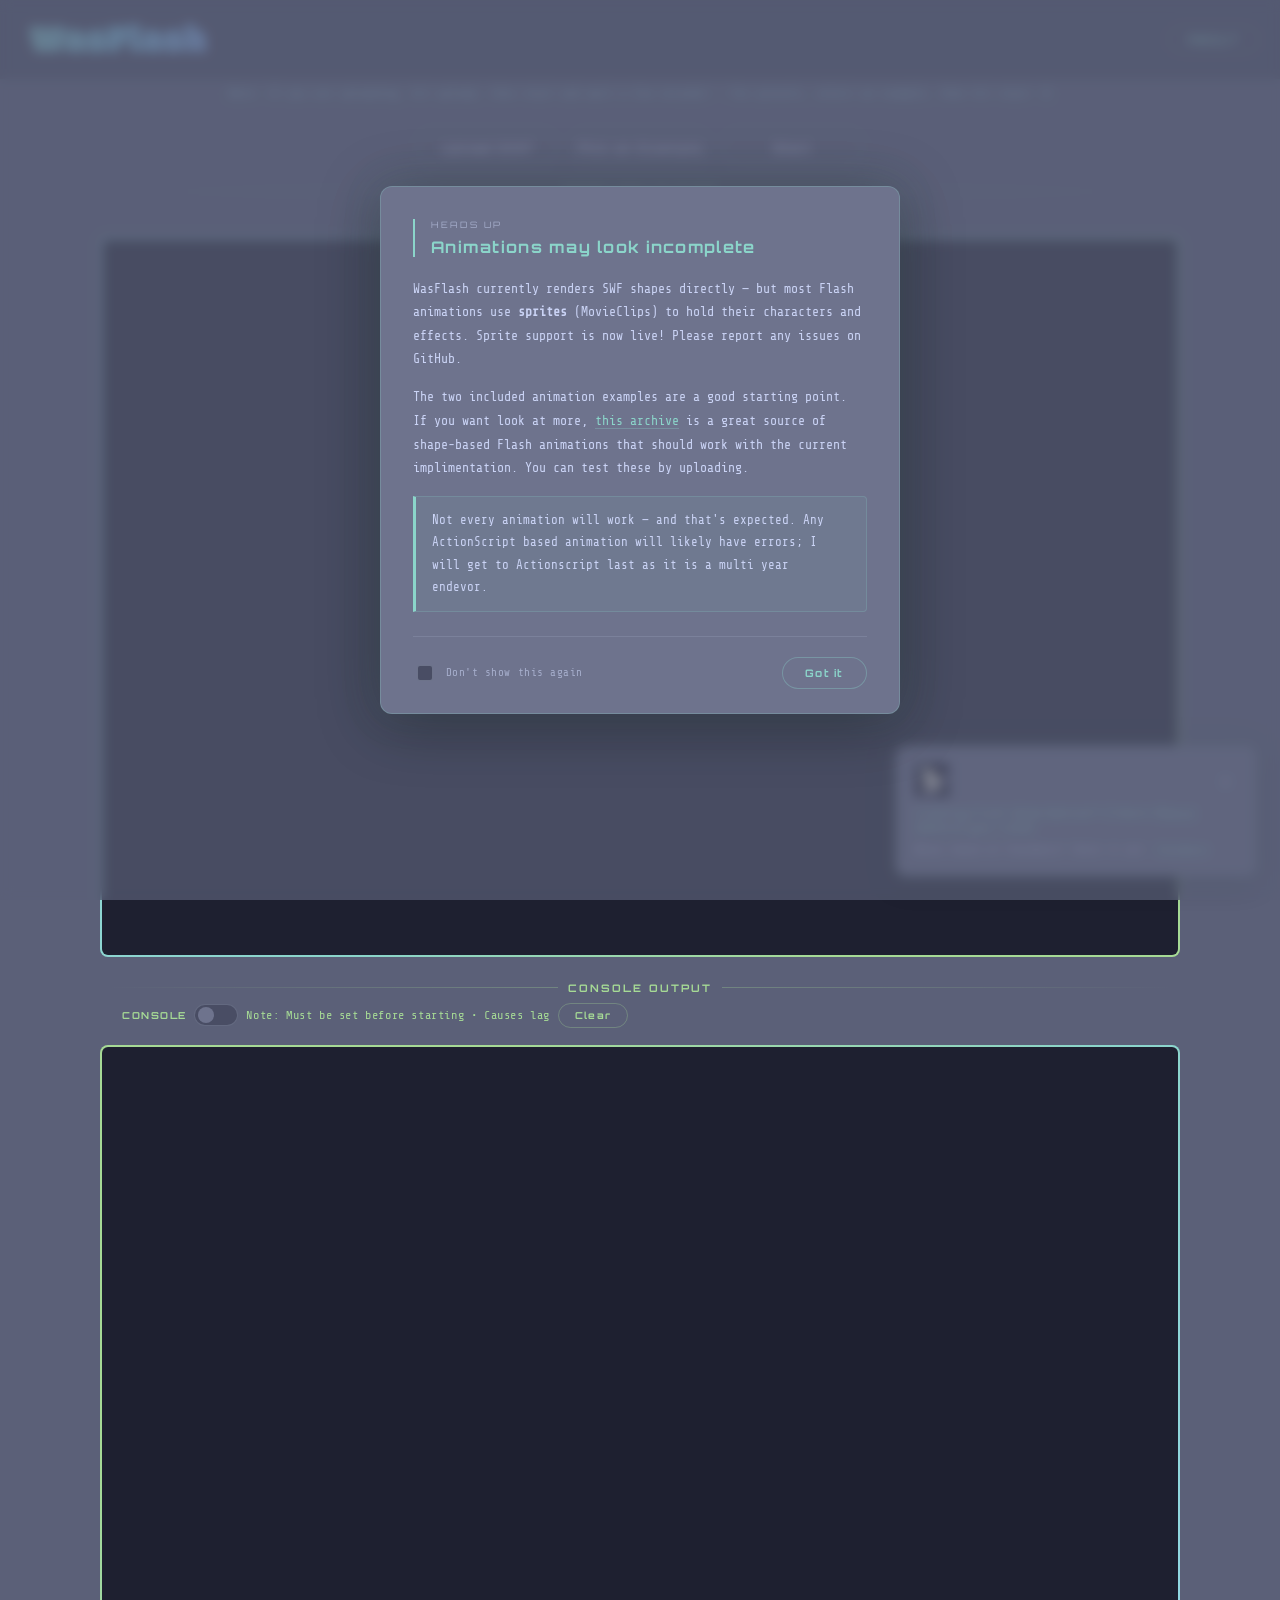
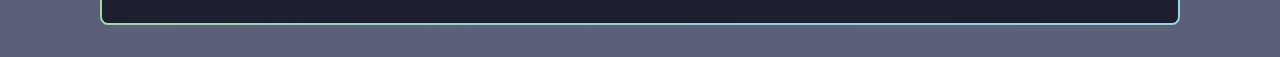
<file: index.html>
<!DOCTYPE html>
<head>
<link rel="stylesheet" href="wasflash.css" />
</head>
<header>
  <a href="index.html"><img src="WasFlash.webp" id="logo"></a>
  <a href="about.html" class="nav-link">ABOUT</a>
</header>

<div id="stardancePopup">
  <div class="popup-header">
    <img src="sd.png" alt="icon" class="popup-icon">
    <button id="popupClose">&times;</button>
  </div>
  <div class="popup-content">
    <p class="popup-main">
      Coming from Stardance? Check 
      <a href="about.html">About</a> before you vote!
    </p>
    <p class="popup-sub">
      Never heard of Stardance? Check it out: 
      <a href="https://stardance.space/r-as5t8" target="_blank">Stardance</a>
    </p>
  </div>
</div>

<body id="Content">
  <div id="spriteWarningOverlay">
    <div id="spriteWarningModal">
      <div class="modal-header">
        <span class="modal-tag">HEADS UP</span>
        <h2 class="modal-title">Animations may look incomplete</h2>
      </div>
      <div class="modal-body">
        <p>
          WasFlash currently renders SWF shapes directly — but most Flash animations use <strong>sprites</strong> (MovieClips) to hold their characters and effects. Sprite support is now live! Please report any issues on GitHub.
        </p>
        <p>
          The two included animation examples are a good starting point. If you want look at more, <a href="https://archive.org/details/swf_hsr_2000-2009" target="_blank">this archive</a> is a great source of shape-based Flash animations that should work with the current implimentation. You can test these by uploading.
        </p>
        <div class="modal-callout">
          Not every animation will work — and that's expected. Any ActionScript based animation will likely have errors; I will get to Actionscript last as it is a multi year endevor.
        </div>
      </div>
      <div class="modal-footer">
        <label class="modal-check-wrap">
          <input type="checkbox" id="dontShowAgain" />
          <span class="modal-check-label">Don't show this again</span>
        </label>
        <button class="modal-dismiss" onclick="dismissSpriteWarning()">Got it</button>
      </div>
    </div>
  </div>

  <div class="disclaimer-wrap2" id="disclaimerWrap2">
    <span id="consoleDisclaimer2">Note: If you are uploading, hit upload, then start and wait a few seconds! &bull; For presets, select an example, then hit start :D</span>
  </div>

  <div id="PlayerControls">
    <input type="file" id="SWFFile" accept=".swf" style="display:none" />
    <button class="PlayerButtons" onclick="document.getElementById('SWFFile').click()">Upload SWF</button>

    <div id="DropdownWrap">
      <button class="PlayerButtons" id="DropdownToggle" onclick="toggleDropdown()">Pick an Example</button>
      <div id="DropdownMenu">
        <div class="DropdownCategory" id="catAnimations">
          <span class="DropdownCategoryLabel">Animations <span class="DropdownArrow">›</span></span>
          <div class="DropdownSubmenu" id="submenuAnimations">
            <button class="DropdownItem" onclick="selectPreset('samples/expfilm.swf', 'Expfilm.swf')">Expfilm.swf</button>
            <button class="DropdownItem" onclick="selectPreset('samples/fooloftown.swf', 'Fooloftown.swf')">Fooloftown.swf</button>
            <button class="DropdownItem" onclick="selectPreset('samples/easywayout.swf', 'Easywayout.swf')">Easywayout.swf</button>
            <button class="DropdownItem" onclick="selectPreset('samples/preloaded.swf', 'Preloaded.swf')">Preloaded.swf</button>
            <button class="DropdownItem" onclick="selectPreset('samples/xmas.swf', 'Xmas.swf')">Xmas.swf</button>
    
          </div>
        </div>
        <div class="DropdownCategory" id="catVideos">
          <span class="DropdownCategoryLabel">Videos <span class="DropdownArrow">›</span></span>
          <div class="DropdownSubmenu" id="submenuVideos">
            <button class="DropdownItem" onclick="selectPreset('samples/lego.swf', 'Lego.swf')">Lego.swf</button>
            <button class="DropdownItem" onclick="selectPreset('samples/ocean.swf', 'Ocean.swf')">Ocean.swf</button>
            <button class="DropdownItem" onclick="selectPreset('samples/getdown.swf', 'Getdown.swf')">Getdown.swf</button>
            <button class="DropdownItem" onclick="selectPreset('samples/odetoflash.swf', 'Ode.swf')">Ode.swf</button>
          </div>
        </div>
      </div>
    </div>

    <button class="PlayerButtons" id="StartStopBtn">Start</button>
  </div>

  <div id="PlayerLabel">
    <span>WASFLASH PLAYER</span>
  </div>
  <div id="PlayerGlow">
    <div id="PlayerFrame">
      <iframe id="player" style="border:none;"></iframe>
    </div>
  </div>

  <div id="TerminalLabel">
    <span>CONSOLE OUTPUT</span>
  </div>
  <div id="TerminalControls">
    <div class="slider-wrap hidden" id="sliderWrap">
      <label for="ThrottleSlider">THROTTLE</label>
      <input type="range" id="ThrottleSlider" min="0" max="2000" step="50" value="250" />
      <span id="ThrottleValue">250ms</span>
    </div>
    <div class="toggle-wrap">
      <label for="consoleToggle">CONSOLE</label>
      <div class="switch-track" id="consoleToggle" role="switch" aria-checked="false" tabindex="0">
        <div class="switch-thumb"></div>
      </div>
    </div>
    <div class="disclaimer-wrap" id="disclaimerWrap">
      <span id="consoleDisclaimer">Note: Must be set before starting &bull; Causes lag</span>
    </div>
    <button id="clearTerminal" onclick="document.getElementById('TerminalOutput').innerHTML = ''">Clear</button>
  </div>
  <div id="Terminal">
    <div id="TerminalInner">
      <div id="TerminalOutput"></div>
    </div>
  </div>

<script>
  const output = document.getElementById('TerminalOutput');
  const terminalInner = document.getElementById('TerminalInner');
  const throttleSlider = document.getElementById('ThrottleSlider');
  const throttleValue = document.getElementById('ThrottleValue');
  const consoleToggle = document.getElementById('consoleToggle');
  const sliderWrap = document.getElementById('sliderWrap');
  const disclaimerWrap = document.getElementById('disclaimerWrap');
  const MAX_LINES = 200;
  let throttleMs = 250;
  let pollId = null;
  let lastSeen = null;
  let consoleEnabled = false;

  function formatFileName(name) {
    const maxStem = 8;
    const stem = name.replace(/\.swf$/i, '');
    const cap = stem.charAt(0).toUpperCase() + stem.slice(1);
    return cap.length > maxStem
      ? cap.slice(0, maxStem) + '... .swf'
      : cap + '.swf';
  }

  document.getElementById('SWFFile').addEventListener('change', function() {
    if (this.files[0]) {
      document.getElementById('DropdownToggle').textContent = formatFileName(this.files[0].name);
    }
  });

  const startStopBtn = document.getElementById('StartStopBtn');

  startStopBtn.addEventListener('click', () => {
    if (startStopBtn.textContent === 'Start') {
      loadSwf();
    } else {
      stopSwf();
    }
  });

  function stopSwf() {
    document.getElementById('player').srcdoc = '';
    stopPolling();
    startStopBtn.textContent = 'Start';
  }

  function toggleDropdown() {
    document.getElementById('DropdownMenu').classList.toggle('open');
  }

  document.addEventListener('click', (e) => {
    if (!document.getElementById('DropdownWrap').contains(e.target)) {
      document.getElementById('DropdownMenu').classList.remove('open');
    }
  });

  async function selectPreset(filepath, label) {
    const response = await fetch(filepath);
    const blob = await response.blob();
    const basename = filepath.split('/').pop();
    const file = new File([blob], basename, { type: 'application/x-shockwave-flash' });
    const dt = new DataTransfer();
    dt.items.add(file);
    document.getElementById('SWFFile').files = dt.files;
    document.getElementById('DropdownToggle').textContent = label;
    document.getElementById('DropdownMenu').classList.remove('open');
  }

  function resumeAudio() {
    try {
      const iframe = document.getElementById('player');
      const iframeWindow = iframe.contentWindow;
      if (iframeWindow && typeof iframeWindow.miniaudio !== 'undefined') {
        for (var i = 0; i < iframeWindow.miniaudio.device_count; i++) {
          var device = iframeWindow.miniaudio.get_device_by_index(i);
          if (device && device.webaudio) {
            device.webaudio.resume().then(function() {
              console.log('AudioContext resumed');
            });
          }
        }
      }
    } catch(e) {}
  }

  document.addEventListener('click', resumeAudio);
  document.addEventListener('keydown', resumeAudio);

  function dismissSpriteWarning() {
    if (document.getElementById('dontShowAgain').checked) {
      localStorage.setItem('spriteWarningDismissed', 'true');
    }
    document.getElementById('spriteWarningOverlay').classList.add('hidden');
  }

  if (localStorage.getItem('spriteWarningDismissed')) {
    document.getElementById('spriteWarningOverlay').classList.add('hidden');
  }

  let pollIsRaf = false;

  function startPolling() {
    stopPolling();
    if (!consoleEnabled) return;

    if (throttleMs === 0) {
      pollIsRaf = true;
      function rafPoll() {
        if (!consoleEnabled) return;
        try {
          const log = document.getElementById('player').contentWindow.__lastLog;
          if (log && log !== lastSeen) {
            lastSeen = log;
            logToTerminal(log.type, [Array.from(log.args).map(String)]);
          }
        } catch(e) {}
        pollId = requestAnimationFrame(rafPoll);
      }
      pollId = requestAnimationFrame(rafPoll);
    } else {
      pollIsRaf = false;
      pollId = setInterval(() => {
        if (!consoleEnabled) return;
        try {
          const log = document.getElementById('player').contentWindow.__lastLog;
          if (log && log !== lastSeen) {
            lastSeen = log;
            logToTerminal(log.type, [Array.from(log.args).map(String)]);
          }
        } catch(e) {}
      }, throttleMs);
    }
  }

  function stopPolling() {
    if (pollId) {
      pollIsRaf ? cancelAnimationFrame(pollId) : clearInterval(pollId);
      pollId = null;
    }
    lastSeen = null;
  }

  function setConsole(enabled) {
    consoleEnabled = enabled;
    consoleToggle.classList.toggle('on', enabled);
    consoleToggle.setAttribute('aria-checked', enabled);
    sliderWrap.classList.toggle('hidden', !enabled);
    disclaimerWrap.classList.toggle('hidden', enabled);
    enabled ? startPolling() : stopPolling();
  }

  consoleToggle.addEventListener('click', () => setConsole(!consoleEnabled));
  consoleToggle.addEventListener('keydown', e => {
    if (e.key === ' ' || e.key === 'Enter') { e.preventDefault(); setConsole(!consoleEnabled); }
  });

  throttleSlider.addEventListener('input', () => {
    throttleMs = parseInt(throttleSlider.value);
    throttleValue.textContent = throttleMs === 0 ? 'FULL' : `${throttleMs}ms`;
    if (consoleEnabled) startPolling();
  });

  function logToTerminal(type, batches) {
    if (!consoleEnabled) return;
    const colors = { log: '#39ff88', warn: '#00ffff', error: '#ff4444' };
    const color = colors[type] || '#39ff88';
    const fragment = document.createDocumentFragment();
    batches.forEach(args => {
      const line = document.createElement('p');
      line.style.color = color;
      line.textContent = `> ${Array.isArray(args) ? args.join(' ') : args}`;
      fragment.appendChild(line);
    });
    output.appendChild(fragment);
    while (output.children.length > MAX_LINES) output.removeChild(output.firstChild);
    terminalInner.scrollTop = terminalInner.scrollHeight;
  }

  window.addEventListener('message', (e) => {
    if (e.data.width && e.data.height) {
      const iframe = document.getElementById('player');
      const container = document.getElementById('PlayerFrame');
      iframe.width = e.data.width;
      iframe.height = e.data.height;
      const scale = Math.min(
        container.offsetWidth / e.data.width,
        container.offsetHeight / e.data.height
      );
      const offsetX = (container.offsetWidth - e.data.width * scale) / 2;
      const offsetY = (container.offsetHeight - e.data.height * scale) / 2;
      iframe.style.transformOrigin = '0 0';
      iframe.style.transform = `translate(${offsetX}px, ${offsetY}px) scale(${scale})`;
    }
  });

  const popup = document.getElementById('stardancePopup');
  if (localStorage.getItem('stardanceClosed')) popup.style.display = 'none';

  document.getElementById('popupClose').addEventListener('click', () => {
    popup.style.opacity = '0';
    popup.style.transform = 'translateY(20px)';
    setTimeout(() => popup.style.display = 'none', 300);
    localStorage.setItem('stardanceClosed', 'true');
  });

  async function loadSwf() {
    const file = document.getElementById('SWFFile').files[0];
    if (!file) return alert('Please select a .swf file first');
    const objectUrl = URL.createObjectURL(file);
    const wasflashUrl = new URL('wasflash.js', window.location.href).href;
    const iframe = document.getElementById('player');
    const basename = file.name.split('/').pop();

    const consoleOverride = consoleEnabled ? `
      ['log', 'warn', 'error'].forEach(type => {
        const original = console[type];
        console[type] = function() {
          original.apply(console, arguments);
          window.__lastLog = { type, args: arguments };
        };
      });
    ` : '';

    const _container = document.getElementById('PlayerFrame');
    const _dpr = window.devicePixelRatio || 1;
    const _cw = _container ? Math.floor(_container.offsetWidth * _dpr) : 0;
    const _ch = _container ? Math.floor(_container.offsetHeight * _dpr) : 0;

    iframe.srcdoc = `
      <style>body { margin: 0; overflow: hidden; }</style>
      <canvas id="canvas"></canvas>
      <script>${consoleOverride}<\/script>
      <script src="${wasflashUrl}"><\/script>
      <script>
        fetch('${objectUrl}')
          .then(r => r.arrayBuffer())
          .then(buf => {
            const bytes = new Uint8Array(buf);
            WasFlash({
              canvas: document.getElementById('canvas'),
              onRuntimeInitialized: function() {
                this.FS.writeFile('/${basename}', bytes);
                this.callMain(['/${basename}', String(${_cw}), String(${_ch})]);
              }
            });
          });
        const observer = new ResizeObserver(() => {
          const canvas = document.getElementById('canvas');
          window.parent.postMessage({ width: canvas.width, height: canvas.height }, '*');
        });
        observer.observe(document.getElementById('canvas'));
      <\/script>
    `;
    startStopBtn.textContent = 'Stop';
    iframe.onload = () => { if (consoleEnabled) startPolling(); };
  }
</script>
</body>
</file>
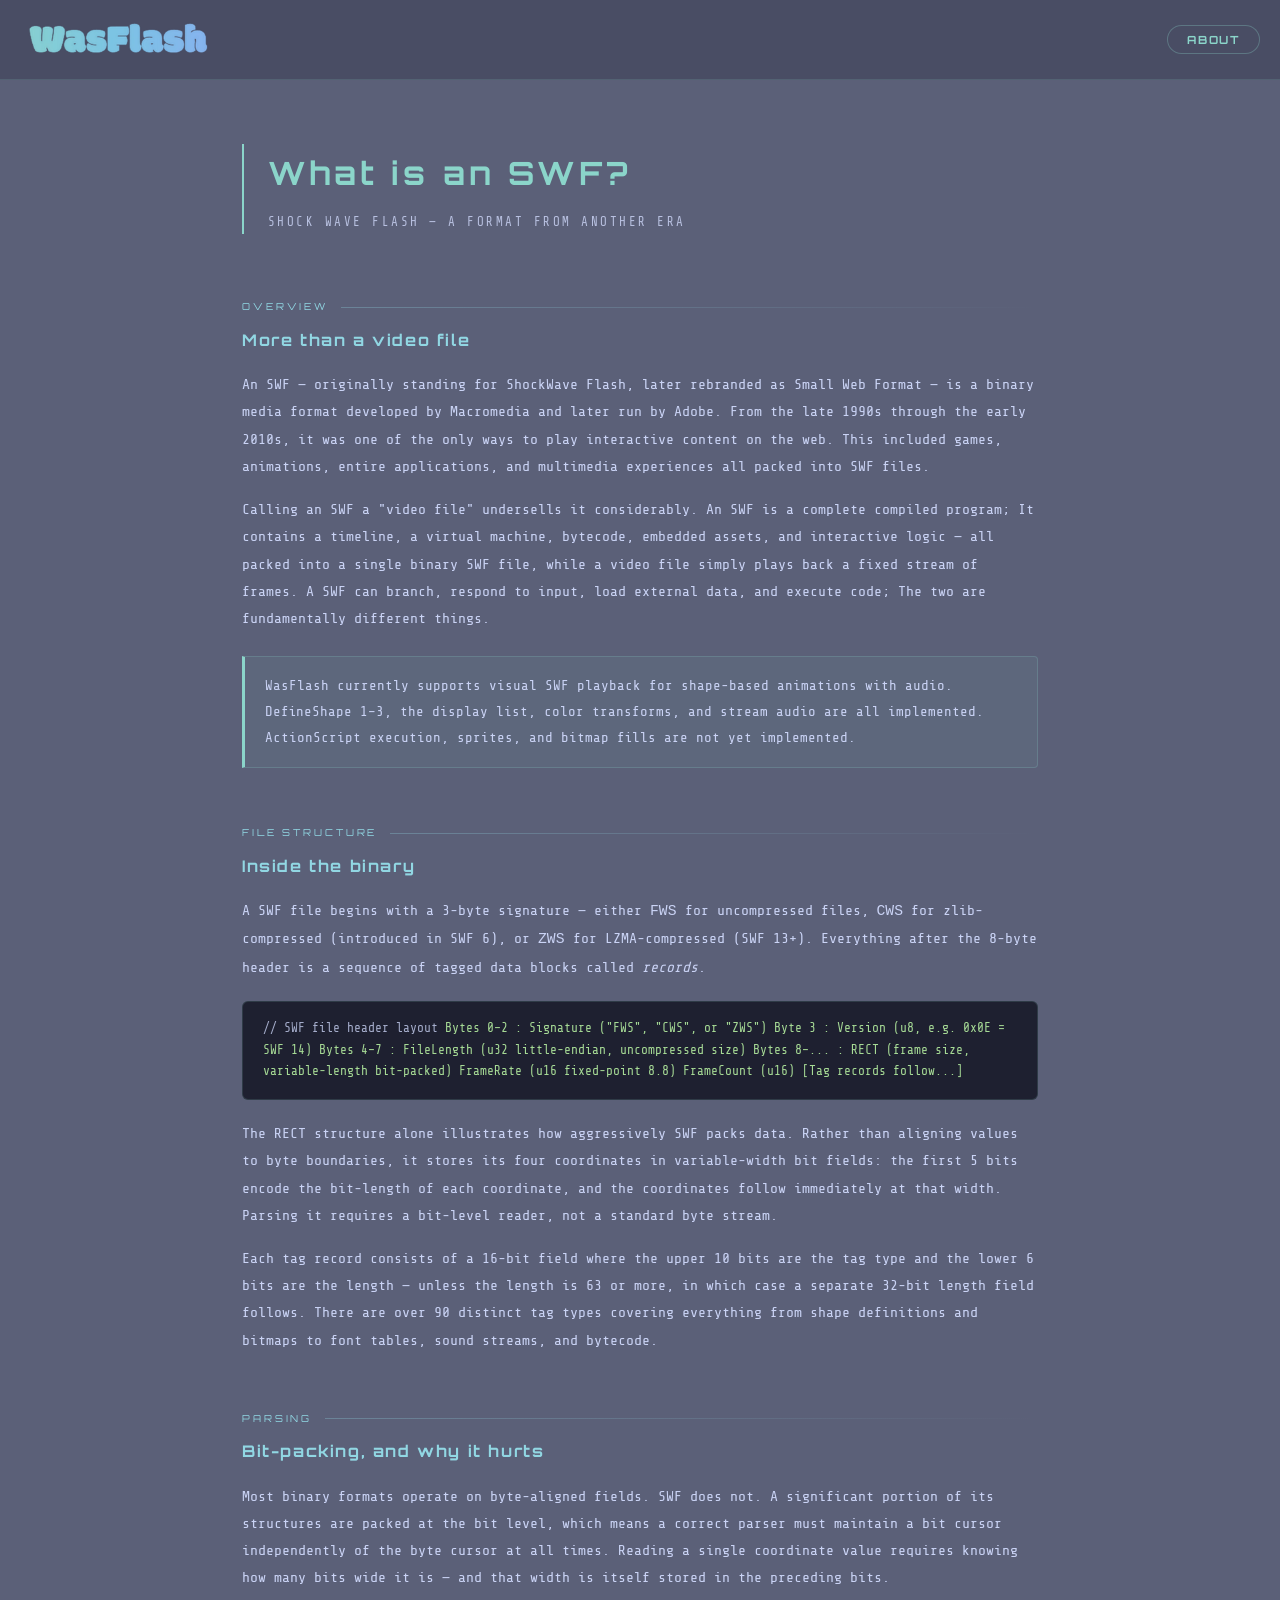
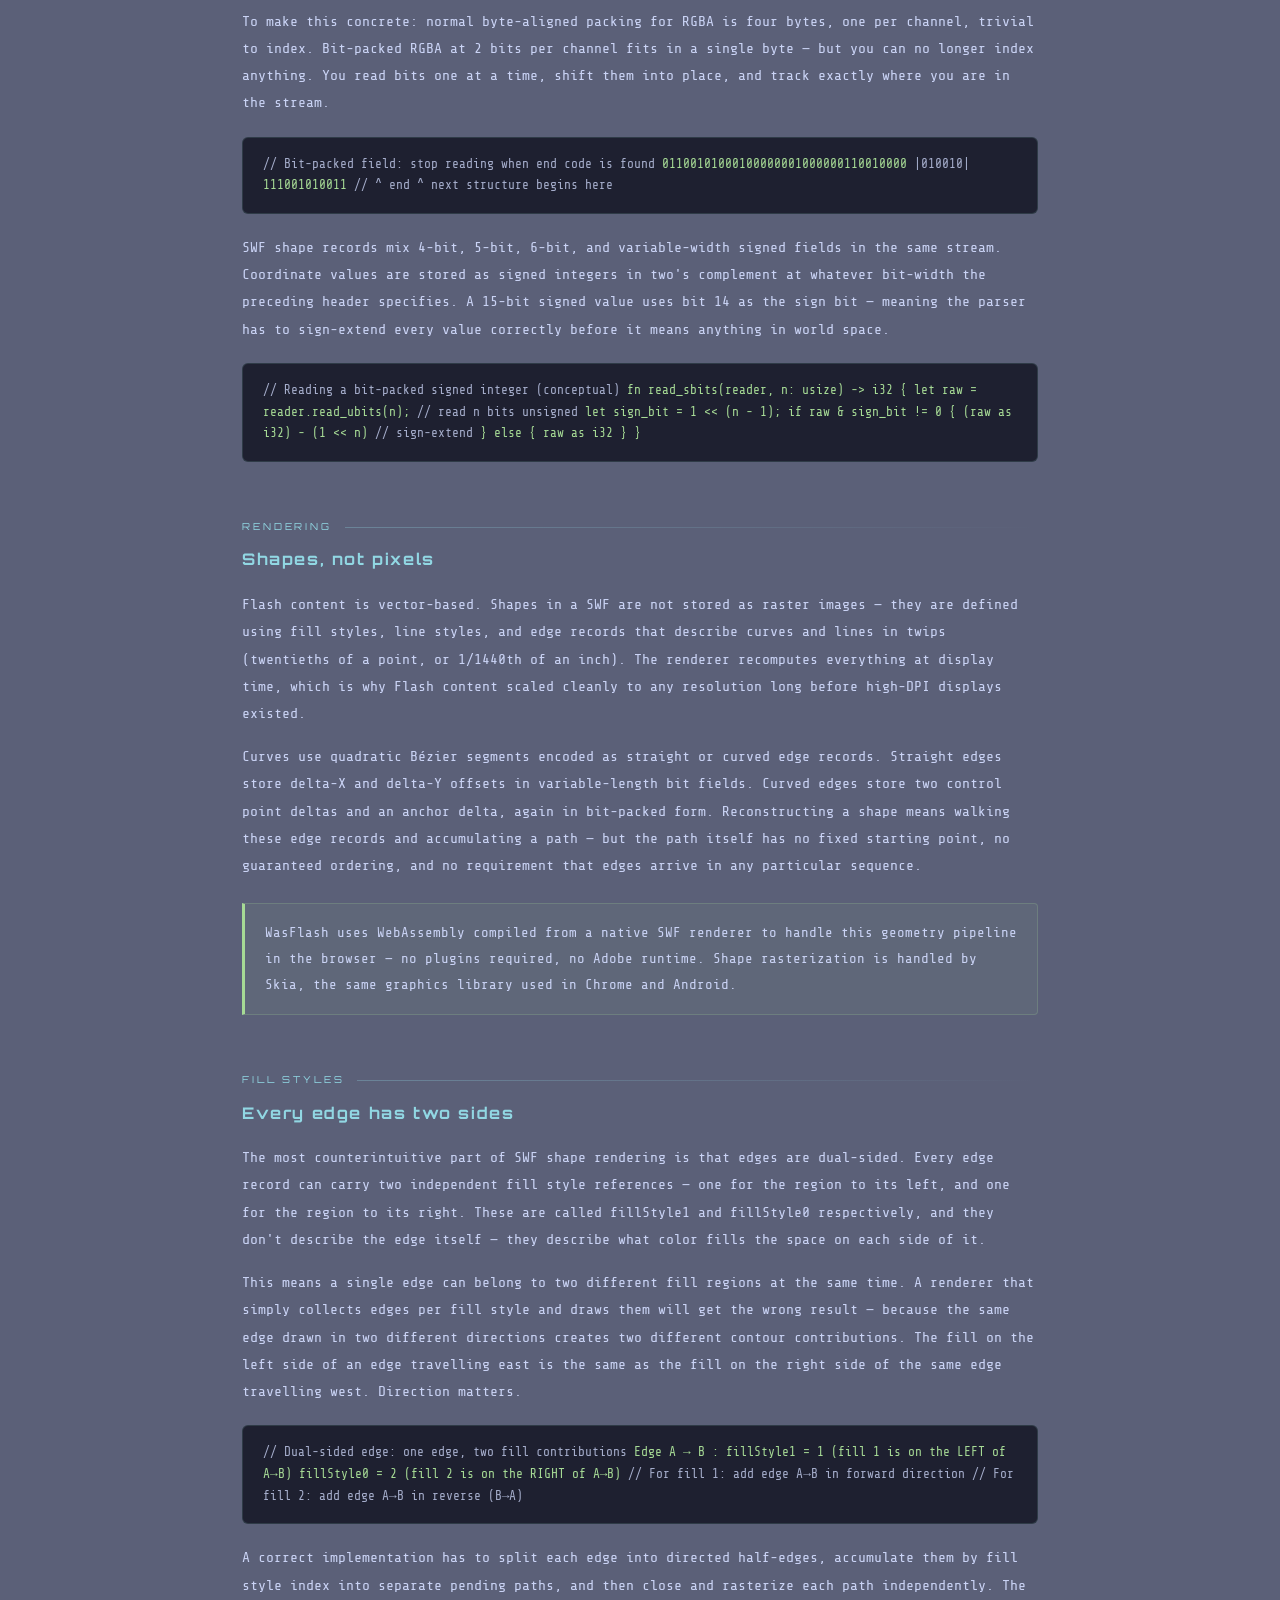
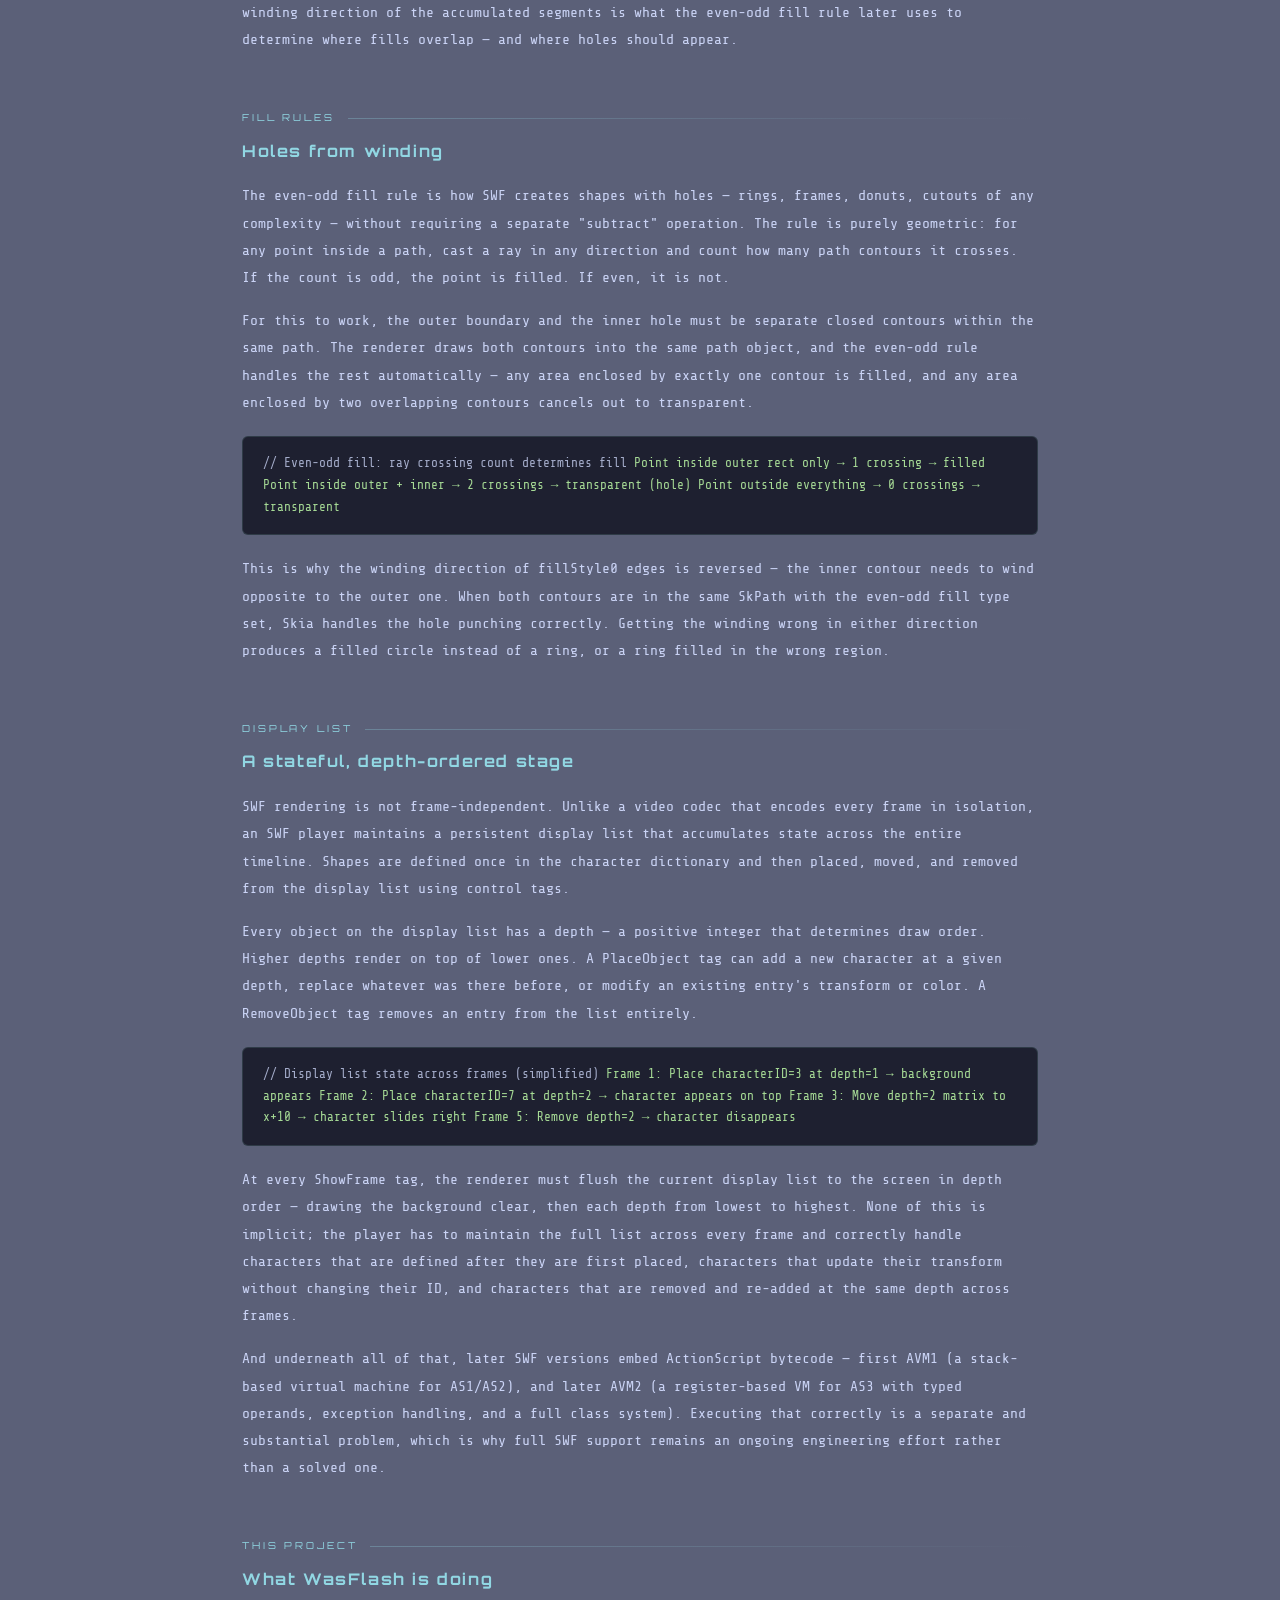
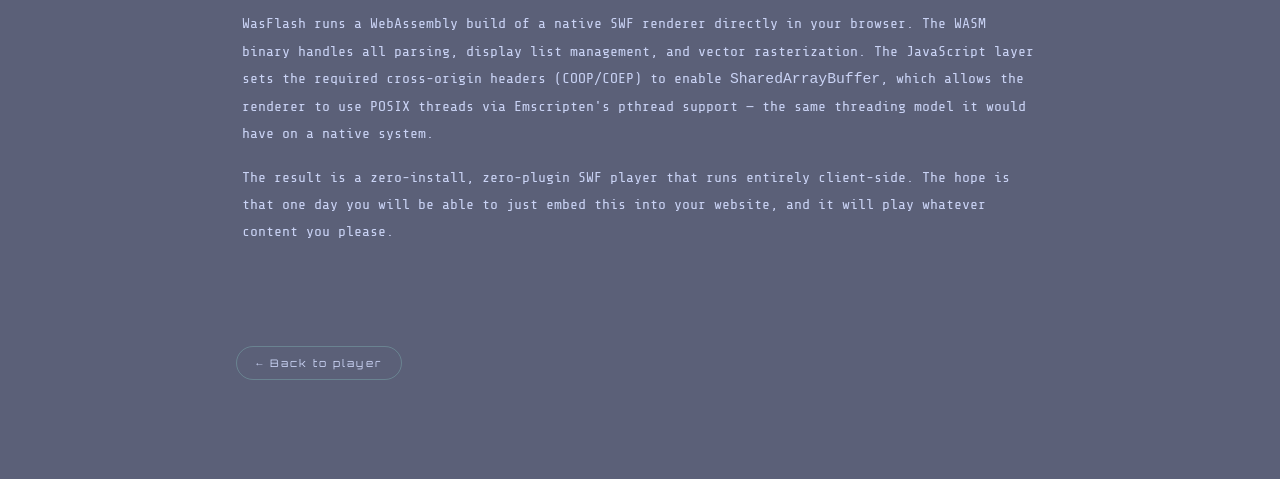
<file: about.html>
<!DOCTYPE html>
<html lang="en">
<head>
  <meta charset="UTF-8" />
  <meta name="viewport" content="width=device-width, initial-scale=1.0" />
  <title>About — WasFlash</title>
  <link rel="stylesheet" href="wasflash.css" />
</head>
<header>
  <a href="index.html"><img src="WasFlash.webp" id="logo"></a>
  <a href="about.html" class="nav-link">ABOUT</a>
</header>
<body id="Content">
<div class="about-wrap">

  <div class="about-hero">
    <h1>What is an SWF?</h1>
    <p class="subtitle">Shock Wave Flash &mdash; a format from another era</p>
  </div>

  <div class="section">
    <div class="section-label">Overview</div>
    <h2>More than a video file</h2>
    <p>
      An SWF — originally standing for ShockWave Flash, later rebranded as Small Web Format — is a binary media format developed by Macromedia and later run by Adobe. From the late 1990s through the early 2010s, it was one of the only ways to play interactive content on the web. This included games, animations, entire applications, and multimedia experiences all packed into SWF files.
    </p>
    <p>
      Calling an SWF a "video file" undersells it considerably. An SWF is a complete compiled program; It contains a timeline, a virtual machine, bytecode, embedded assets, and interactive logic — all packed into a single binary SWF file, while a video file simply plays back a fixed stream of frames. A SWF can branch, respond to input, load external data, and execute code; The two are fundamentally different things.
    </p>
    <div class="callout">
      WasFlash currently supports visual SWF playback for shape-based animations with audio. DefineShape 1–3, the display list, color transforms, and stream audio are all implemented. ActionScript execution, sprites, and bitmap fills are not yet implemented.
    </div>
  </div>

  <div class="section">
    <div class="section-label">File Structure</div>
    <h2>Inside the binary</h2>
    <p>
      A SWF file begins with a 3-byte signature — either <code>FWS</code> for uncompressed files, <code>CWS</code> for zlib-compressed (introduced in SWF 6), or <code>ZWS</code> for LZMA-compressed (SWF 13+). Everything after the 8-byte header is a sequence of tagged data blocks called <em>records</em>.
    </p>
    <div class="mono-block">
<span class="comment">// SWF file header layout</span>
Bytes 0–2   : Signature  ("FWS", "CWS", or "ZWS")
Byte  3     : Version    (u8, e.g. 0x0E = SWF 14)
Bytes 4–7   : FileLength (u32 little-endian, uncompressed size)
Bytes 8–...  : RECT      (frame size, variable-length bit-packed)
              FrameRate  (u16 fixed-point 8.8)
              FrameCount (u16)
              [Tag records follow...]
    </div>
    <p>
      The RECT structure alone illustrates how aggressively SWF packs data. Rather than aligning values to byte boundaries, it stores its four coordinates in variable-width bit fields: the first 5 bits encode the bit-length of each coordinate, and the coordinates follow immediately at that width. Parsing it requires a bit-level reader, not a standard byte stream.
    </p>
    <p>
      Each tag record consists of a 16-bit field where the upper 10 bits are the tag type and the lower 6 bits are the length — unless the length is 63 or more, in which case a separate 32-bit length field follows. There are over 90 distinct tag types covering everything from shape definitions and bitmaps to font tables, sound streams, and bytecode.
    </p>
  </div>

  <div class="section">
    <div class="section-label">Parsing</div>
    <h2>Bit-packing, and why it hurts</h2>
    <p>
      Most binary formats operate on byte-aligned fields. SWF does not. A significant portion of its structures are packed at the bit level, which means a correct parser must maintain a bit cursor independently of the byte cursor at all times. Reading a single coordinate value requires knowing how many bits wide it is — and that width is itself stored in the preceding bits.
    </p>
    <p>
      To make this concrete: normal byte-aligned packing for RGBA is four bytes, one per channel, trivial to index. Bit-packed RGBA at 2 bits per channel fits in a single byte — but you can no longer index anything. You read bits one at a time, shift them into place, and track exactly where you are in the stream.
    </p>
    <div class="mono-block">
<span class="comment">// Bit-packed field: stop reading when end code is found</span>
01100101000100000001000000110010000 <span class="comment">|010010|</span> 111001010011
<span class="comment">//                                    ^ end   ^ next structure begins here</span>
    </div>
    <p>
      SWF shape records mix 4-bit, 5-bit, 6-bit, and variable-width signed fields in the same stream. Coordinate values are stored as signed integers in two's complement at whatever bit-width the preceding header specifies. A 15-bit signed value uses bit 14 as the sign bit — meaning the parser has to sign-extend every value correctly before it means anything in world space.
    </p>
    <div class="mono-block">
<span class="comment">// Reading a bit-packed signed integer (conceptual)</span>
fn read_sbits(reader, n: usize) -> i32 {
    let raw = reader.read_ubits(n);       <span class="comment">// read n bits unsigned</span>
    let sign_bit = 1 &lt;&lt; (n - 1);
    if raw & sign_bit != 0 {
        (raw as i32) - (1 &lt;&lt; n)           <span class="comment">// sign-extend</span>
    } else {
        raw as i32
    }
}
    </div>
  </div>

  <div class="section">
    <div class="section-label">Rendering</div>
    <h2>Shapes, not pixels</h2>
    <p>
      Flash content is vector-based. Shapes in a SWF are not stored as raster images — they are defined using fill styles, line styles, and edge records that describe curves and lines in twips (twentieths of a point, or 1/1440th of an inch). The renderer recomputes everything at display time, which is why Flash content scaled cleanly to any resolution long before high-DPI displays existed.
    </p>
    <p>
      Curves use quadratic Bézier segments encoded as straight or curved edge records. Straight edges store delta-X and delta-Y offsets in variable-length bit fields. Curved edges store two control point deltas and an anchor delta, again in bit-packed form. Reconstructing a shape means walking these edge records and accumulating a path — but the path itself has no fixed starting point, no guaranteed ordering, and no requirement that edges arrive in any particular sequence.
    </p>
    <div class="callout green">
      WasFlash uses WebAssembly compiled from a native SWF renderer to handle this geometry pipeline in the browser — no plugins required, no Adobe runtime. Shape rasterization is handled by Skia, the same graphics library used in Chrome and Android.
    </div>
  </div>

  <div class="section">
    <div class="section-label">Fill Styles</div>
    <h2>Every edge has two sides</h2>
    <p>
      The most counterintuitive part of SWF shape rendering is that edges are dual-sided. Every edge record can carry two independent fill style references — one for the region to its left, and one for the region to its right. These are called fillStyle1 and fillStyle0 respectively, and they don't describe the edge itself — they describe what color fills the space on each side of it.
    </p>
    <p>
      This means a single edge can belong to two different fill regions at the same time. A renderer that simply collects edges per fill style and draws them will get the wrong result — because the same edge drawn in two different directions creates two different contour contributions. The fill on the left side of an edge travelling east is the same as the fill on the right side of the same edge travelling west. Direction matters.
    </p>
    <div class="mono-block">
<span class="comment">// Dual-sided edge: one edge, two fill contributions</span>
Edge A → B  :  fillStyle1 = 1  (fill 1 is on the LEFT  of A→B)
               fillStyle0 = 2  (fill 2 is on the RIGHT of A→B)

<span class="comment">// For fill 1: add edge A→B in forward direction</span>
<span class="comment">// For fill 2: add edge A→B in reverse (B→A)</span>
    </div>
    <p>
      A correct implementation has to split each edge into directed half-edges, accumulate them by fill style index into separate pending paths, and then close and rasterize each path independently. The winding direction of the accumulated segments is what the even-odd fill rule later uses to determine where fills overlap — and where holes should appear.
    </p>
  </div>

  <div class="section">
    <div class="section-label">Fill Rules</div>
    <h2>Holes from winding</h2>
    <p>
      The even-odd fill rule is how SWF creates shapes with holes — rings, frames, donuts, cutouts of any complexity — without requiring a separate "subtract" operation. The rule is purely geometric: for any point inside a path, cast a ray in any direction and count how many path contours it crosses. If the count is odd, the point is filled. If even, it is not.
    </p>
    <p>
      For this to work, the outer boundary and the inner hole must be separate closed contours within the same path. The renderer draws both contours into the same path object, and the even-odd rule handles the rest automatically — any area enclosed by exactly one contour is filled, and any area enclosed by two overlapping contours cancels out to transparent.
    </p>
    <div class="mono-block">
<span class="comment">// Even-odd fill: ray crossing count determines fill</span>
Point inside outer rect only   →  1 crossing  →  filled
Point inside outer + inner     →  2 crossings →  transparent (hole)
Point outside everything       →  0 crossings →  transparent
    </div>
    <p>
      This is why the winding direction of fillStyle0 edges is reversed — the inner contour needs to wind opposite to the outer one. When both contours are in the same SkPath with the even-odd fill type set, Skia handles the hole punching correctly. Getting the winding wrong in either direction produces a filled circle instead of a ring, or a ring filled in the wrong region.
    </p>
  </div>

  <div class="section">
    <div class="section-label">Display List</div>
    <h2>A stateful, depth-ordered stage</h2>
    <p>
      SWF rendering is not frame-independent. Unlike a video codec that encodes every frame in isolation, an SWF player maintains a persistent display list that accumulates state across the entire timeline. Shapes are defined once in the character dictionary and then placed, moved, and removed from the display list using control tags.
    </p>
    <p>
      Every object on the display list has a depth — a positive integer that determines draw order. Higher depths render on top of lower ones. A PlaceObject tag can add a new character at a given depth, replace whatever was there before, or modify an existing entry's transform or color. A RemoveObject tag removes an entry from the list entirely.
    </p>
    <div class="mono-block">
<span class="comment">// Display list state across frames (simplified)</span>
Frame 1:  Place characterID=3 at depth=1  → background appears
Frame 2:  Place characterID=7 at depth=2  → character appears on top
Frame 3:  Move depth=2 matrix to x+10     → character slides right
Frame 5:  Remove depth=2                  → character disappears
    </div>
    <p>
      At every ShowFrame tag, the renderer must flush the current display list to the screen in depth order — drawing the background clear, then each depth from lowest to highest. None of this is implicit; the player has to maintain the full list across every frame and correctly handle characters that are defined after they are first placed, characters that update their transform without changing their ID, and characters that are removed and re-added at the same depth across frames.
    </p>
    <p>
      And underneath all of that, later SWF versions embed ActionScript bytecode — first AVM1 (a stack-based virtual machine for AS1/AS2), and later AVM2 (a register-based VM for AS3 with typed operands, exception handling, and a full class system). Executing that correctly is a separate and substantial problem, which is why full SWF support remains an ongoing engineering effort rather than a solved one.
    </p>
  </div>

  <div class="section">
    <div class="section-label">This project</div>
    <h2>What WasFlash is doing</h2>
    <p>
      WasFlash runs a WebAssembly build of a native SWF renderer directly in your browser. The WASM binary handles all parsing, display list management, and vector rasterization. The JavaScript layer sets the required cross-origin headers (COOP/COEP) to enable <code>SharedArrayBuffer</code>, which allows the renderer to use POSIX threads via Emscripten's pthread support — the same threading model it would have on a native system.
    </p>
    <p>
      The result is a zero-install, zero-plugin SWF player that runs entirely client-side. The hope is that one day you will be able to just embed this into your website, and it will play whatever content you please.
    </p>
  </div>

  <a href="index.html" class="back-link">← Back to player</a>

</div>
</body>
</html>
</file>
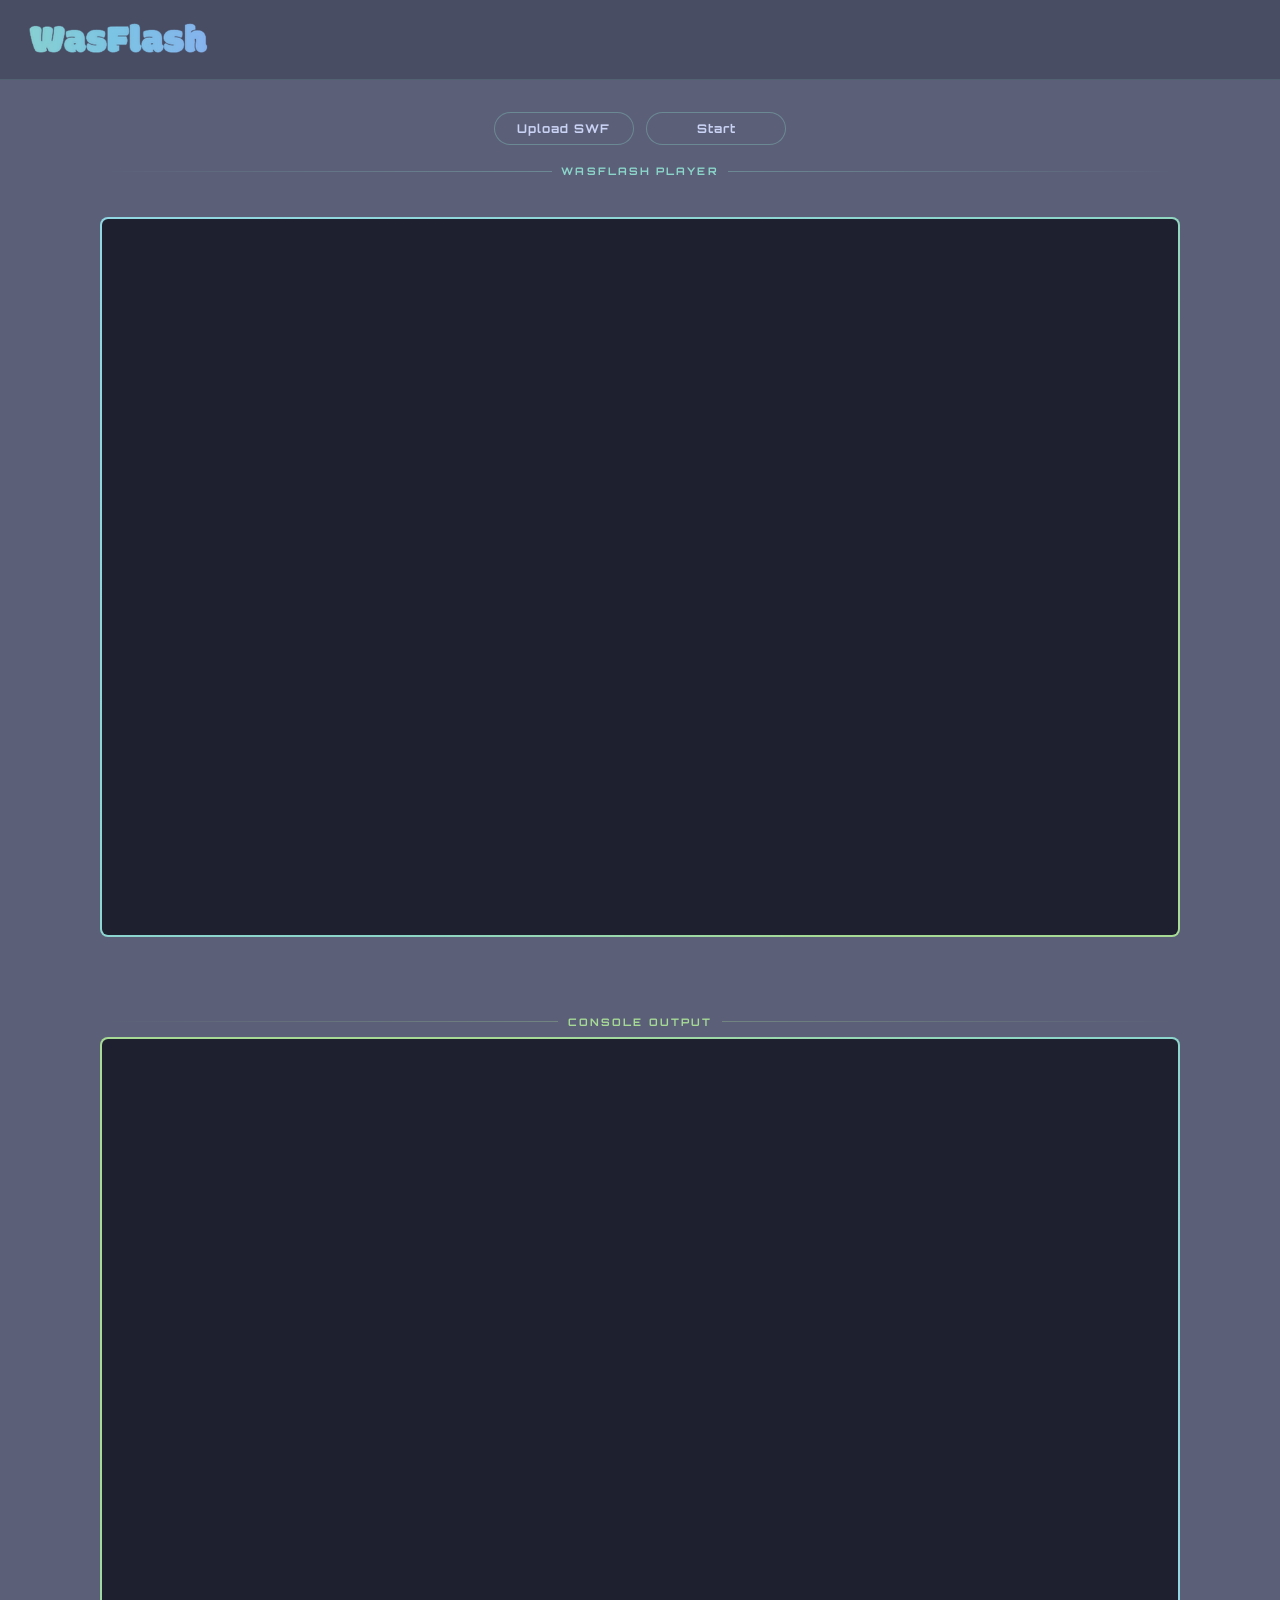
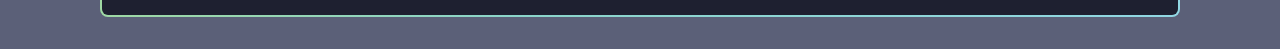
<file: wasflash.html>
<!DOCTYPE html>
<head>

<link rel="stylesheet" href="wasflash.css" />

</head>

<header>

  <a href="wasflash.html"><img src="WasFlash.webp" id="logo"></a>

</header>

<body id="Content">



<div id="PlayerControls">
  <input type="file" id="SWFFile" accept=".swf" style="display:none" />
  <button class="PlayerButtons" onclick="document.getElementById('SWFFile').click()">Upload SWF</button>
  <button class="PlayerButtons" onclick="loadSwf()">Start</button>
</div>

<div id="PlayerLabel">
  <span>WASFLASH PLAYER</span>
</div>

<div id="PlayerGlow">
  <div id="PlayerFrame">
    <iframe id="player" style="border:none;"></iframe>
  </div>
</div>

<br>
<br>
<br>

<div id="TerminalLabel">
  <span>CONSOLE OUTPUT</span>
</div>


<div id="Terminal">
  <div id="TerminalInner">
    <div id="TerminalOutput"></div>
  </div>
</div>

<script>
  const output = document.getElementById('TerminalOutput');

  function logToTerminal(type, args) {
    const line = document.createElement('p');
    const colors = { log: '#39ff88', warn: '#00ffff', error: '#ff4444' };
    line.style.color = colors[type] || '#39ff88';
    line.textContent = `> ${Array.from(args).join(' ')}`;
    output.appendChild(line);
    output.scrollTop = output.scrollHeight;
  }

  ['log', 'warn', 'error'].forEach(type => {
    const original = console[type];
    console[type] = function(...args) {
      logToTerminal(type, args);
      original.apply(console, args);
    };
  });

  async function loadSwf() {
    const file = document.getElementById('SWFFile').files[0];
    if (!file) return alert('Please select a .swf file first');

    const objectUrl = URL.createObjectURL(file);
    const wasflashUrl = new URL('wasflash.js', window.location.href).href;

    const iframe = document.getElementById('player');
    iframe.srcdoc = `
      <style>body { margin: 0; overflow: hidden; }</style>
      <canvas id="canvas"></canvas>
      <script src="${wasflashUrl}"><\/script>
      <script>
        fetch('${objectUrl}')
          .then(r => r.arrayBuffer())
          .then(buf => {
            const bytes = new Uint8Array(buf);
            WasFlash({
              canvas: document.getElementById('canvas'),
              onRuntimeInitialized: function() {
                this.FS.writeFile('/${file.name}', bytes);
                this.callMain(['/${file.name}']);
              }
            });
          });

        const observer = new ResizeObserver(() => {
          const canvas = document.getElementById('canvas');
          window.parent.postMessage({
            width: canvas.width,
            height: canvas.height
          }, '*');
        });
        observer.observe(document.getElementById('canvas'));
      <\/script>
    `;

    window.addEventListener('message', (e) => {
      if (e.data.width && e.data.height) {
        const container = document.getElementById('PlayerFrame');

        iframe.width = e.data.width;
        iframe.height = e.data.height;

        const scale = Math.min(
          container.offsetWidth / e.data.width,
          container.offsetHeight / e.data.height
        );

        const scaledWidth = e.data.width * scale;
        const scaledHeight = e.data.height * scale;
        const offsetX = (container.offsetWidth - scaledWidth) / 2;
        const offsetY = (container.offsetHeight - scaledHeight) / 2;

        iframe.style.transformOrigin = '0 0';
        iframe.style.transform = `translate(${offsetX}px, ${offsetY}px) scale(${scale})`;
      }
    });
  }
</script>
</body>
</file>
<file: wasflash.css>
@import url('https://fonts.googleapis.com/css2?family=Share+Tech+Mono&family=Orbitron:wght@400;700&display=swap');

/* Catppuccin Macchiato */
:root {
    --crust: #181926;
    --mantle: #1e2030;
    --base: #24273a;
    --surface0: #363a4f;
    --surface1: #494d64;
    --surface2: #5b6078;
    --overlay0: #6e738d;
    --overlay1: #8087a2;
    --overlay2: #939ab7;
    --subtext0: #a5adcb;
    --subtext1: #b8c0e0;
    --text: #cad3f5;
    --green: #a6da95;
    --teal: #8bd5ca;
    --sky: #91d7e3;
    --sapphire: #7dc4e4;
    --blue: #8aadf4;
    --lavender: #b7bdf8;
    --mauve: #c6a0f6;
    --peach: #f5a97f;
    --yellow: #eed49f;
    --red: #ed8796;
}

* {
    box-sizing: border-box;
}

body {
    margin: 0;
    font-family: 'Share Tech Mono', monospace;
}

header {
    position: sticky;
    top: 0;
    z-index: 1000;
    background-color: var(--surface1);
    display: flex;
    justify-content: space-between;
    align-items: center;
    padding: 0 1.25rem;
    border-bottom: 1px solid rgba(139, 213, 202, 0.15);
    height: 80px;
}

.nav-link {
    color: var(--teal);
    font-family: 'Orbitron', monospace;
    font-size: 0.7rem;
    font-weight: 700;
    letter-spacing: 0.15em;
    border-radius: 20px;
    padding: 0.4rem 1.2rem;
    text-decoration: none;
    background-color: var(--surface1);
    border: 1.5px solid rgba(139, 213, 202, 0.3);
    transition: border-color 0.25s ease, box-shadow 0.25s ease, color 0.25s ease;
}

.nav-link:hover {
    color: var(--sky);
    border-color: var(--teal);
    box-shadow: 0 0 14px rgba(139, 213, 202, 0.3);
}

#logo {
    height: 65px;
    width: auto;
    display: block;
    margin-left: -2rem;
}

#Content {
    background-color: var(--surface2);
}

/* player */

#PlayerControls {
    display: flex;
    justify-content: center;
    align-items: center;
    gap: 0.8rem;
    padding: 2rem 0 1.2rem 0;
    width: 100%;
    flex-wrap: wrap;
}

.PlayerButtons {
    color: var(--text);
    font-family: 'Orbitron', monospace;
    font-size: 0.75rem;
    font-weight: 700;
    letter-spacing: 0.08em;
    border: 1.5px solid rgba(139, 213, 202, 0.35);
    border-radius: 20px;
    padding: 0.5rem 0;
    width: 140px;
    cursor: pointer;
    background-color: var(--surface2);
    transition: border-color 0.25s ease, box-shadow 0.25s ease, color 0.25s ease;
}

.PlayerButtons:hover {
    color: var(--text);
    border-color: var(--teal);
    box-shadow: 0 0 14px rgba(139, 213, 202, 0.3);
}

#PlayerLabel {
    width: 1080px;
    max-width: 100%;
    margin: 0 auto;
    display: flex;
    align-items: center;
    gap: 0.6rem;
    padding: 0 0.4rem;
}

#PlayerLabel span {
    color: var(--teal);
    font-family: 'Orbitron', monospace;
    font-size: 0.65rem;
    font-weight: 700;
    letter-spacing: 0.2em;
    white-space: nowrap;
}

#PlayerLabel::before,
#PlayerLabel::after {
    content: '';
    flex: 1;
    height: 1px;
    background: linear-gradient(90deg, transparent, rgba(139, 213, 202, 0.35));
}

#PlayerLabel::after {
    background: linear-gradient(90deg, rgba(139, 213, 202, 0.35), transparent);
}

#PlayerGlow {
    width: 1080px;
    max-width: 100%;
    margin: 2.4rem auto 0 auto;
    height: 720px;
    border-radius: 8px;
    padding: 2px;
    background: linear-gradient(135deg, var(--sky) 0%, var(--teal) 55%, var(--green) 80%, var(--green) 100%);
}

#PlayerFrame {
    display: flex;
    background-color: var(--mantle);
    width: 100%;
    height: 100%;
    overflow: hidden;
    border-radius: 6px;
    position: relative;
}

#player {
    transform-origin: top left;
    position: absolute;
}

#PresetControls {
    display: flex;
    align-items: center;
    gap: 0.5rem;
    flex-wrap: wrap;
    justify-content: center;
}

.PresetButton {
    color: var(--text);
    font-family: 'Share Tech Mono', monospace;
    font-size: 0.78rem;
    font-weight: 700;
    border: 1.5px solid rgba(176, 186, 210, 0.2);
    border-radius: 20px;
    padding: 0.4rem 0;
    width: 105px;
    cursor: pointer;
    background-color: transparent;
    transition: border-color 0.25s ease, box-shadow 0.25s ease, color 0.25s ease;
}

.PresetButton:hover {
    color: var(--teal);
    border-color: rgba(139, 213, 202, 0.5);
    box-shadow: 0 0 10px rgba(139, 213, 202, 0.2);
}

#clearTerminal {
    margin-left: -0.5rem;
    margin-right: 0;
    color: var(--green);
    font-family: 'Orbitron', monospace;
    font-size: 0.6rem;
    font-weight: 700;
    letter-spacing: 0.12em;
    border: 1.5px solid rgba(166, 218, 149, 0.3);
    border-radius: 20px;
    padding: 0.35rem 1rem;
    cursor: pointer;
    background-color: transparent;
    flex-shrink: 0;
    transition: border-color 0.25s ease, box-shadow 0.25s ease, color 0.25s ease;
}

#clearTerminal:hover {
    color: var(--teal);
    border-color: var(--green);
    box-shadow: 0 0 10px rgba(166, 218, 149, 0.25);
}

/* terminal */

#TerminalLabel {
    width: 1080px;
    max-width: 100%;
    margin: 1.5rem auto 0 auto;
    display: flex;
    align-items: center;
    gap: 0.6rem;
    padding: 0 0.4rem;
}

#TerminalLabel span {
    color: var(--green);
    font-family: 'Orbitron', monospace;
    font-size: 0.65rem;
    font-weight: 700;
    letter-spacing: 0.2em;
    white-space: nowrap;
}

#TerminalLabel::before,
#TerminalLabel::after {
    content: '';
    flex: 1;
    height: 1px;
    background: linear-gradient(90deg, transparent, rgba(166, 218, 149, 0.3));
}

#TerminalLabel::after {
    background: linear-gradient(90deg, rgba(166, 218, 149, 0.3), transparent);
}

#TerminalControls {
    width: 1080px;
    max-width: 100%;
    margin: 0.5rem auto 0 auto;
    display: flex;
    align-items: center;
    gap: 1rem;
    padding: 0 0.4rem 0.6rem 0.4rem;
    overflow: hidden;
}

.slider-wrap {
    display: flex;
    align-items: center;
    gap: 1rem;
    transition: opacity 0.4s ease, transform 0.4s ease, max-width 0.4s ease;
    max-width: 400px;
    overflow: hidden;
}

.slider-wrap.hidden {
    opacity: 0;
    transform: translateX(-16px);
    max-width: 0;
    pointer-events: none;
}

.toggle-wrap {
    display: flex;
    align-items: center;
    gap: 0.5rem;
    flex-shrink: 0;
}

.disclaimer-wrap {
    display: flex;
    align-items: center;
    overflow: hidden;
    margin-left: -0.5rem;
    transition: opacity 0.4s ease, transform 0.4s ease, max-width 0.4s ease;
    max-width: 600px;
}

.disclaimer-wrap.hidden {
    opacity: 0;
    transform: translateX(16px);
    max-width: 0;
    pointer-events: none;
}

.disclaimer-wrap2 {
    width: 1080px;
    max-width: 100%;
    margin: 0.5rem auto 0 auto;
    display: flex;
    justify-content: center;
    align-items: center;
    padding: 0 0.4rem;
    text-align: center;
    overflow: hidden;
    transition: opacity 0.4s ease, transform 0.4s ease, max-width 0.4s ease;
}

.disclaimer-wrap2.hidden {
    opacity: 0;
    transform: translateX(16px);
    max-width: 0;
    pointer-events: none;
}

#TerminalControls label {
    color: var(--green);
    font-family: 'Orbitron', monospace;
    font-size: 0.6rem;
    font-weight: 700;
    letter-spacing: 0.15em;
    white-space: nowrap;
}

#TerminalControls input[type="range"] {
    -webkit-appearance: none;
    appearance: none;
    width: 200px;
    height: 3px;
    background: linear-gradient(90deg, var(--green), var(--teal));
    border-radius: 2px;
    outline: none;
    cursor: pointer;
}

#TerminalControls input[type="range"]::-webkit-slider-thumb {
    -webkit-appearance: none;
    appearance: none;
    width: 14px;
    height: 14px;
    border-radius: 50%;
    background: var(--green);
    box-shadow: 0 0 6px rgba(166, 218, 149, 0.5);
    cursor: pointer;
}

#TerminalControls span {
    font-family: 'Share Tech Mono', monospace;
    font-size: 0.75rem;
    color: var(--green);
    min-width: 40px;
}

.switch-track {
    position: relative;
    width: 44px;
    height: 22px;
    border-radius: 11px;
    background: var(--surface1);
    border: 1px solid rgba(176, 186, 210, 0.25);
    cursor: pointer;
    transition: background 0.3s ease, border-color 0.3s ease, box-shadow 0.3s ease;
    flex-shrink: 0;
}

.switch-track.on {
    background: rgba(166, 218, 149, 0.15);
    border-color: rgba(166, 218, 149, 0.5);
    box-shadow: 0 0 8px rgba(166, 218, 149, 0.2);
}

.switch-thumb {
    position: absolute;
    top: 50%;
    left: 3px;
    width: 16px;
    height: 16px;
    border-radius: 50%;
    background: var(--overlay0);
    transform: translateY(-50%);
    transition: transform 0.3s ease, background 0.3s ease, box-shadow 0.3s ease;
}

.switch-track.on .switch-thumb {
    transform: translateY(-50%) translateX(22px);
    background: var(--green);
    box-shadow: 0 0 6px rgba(166, 218, 149, 0.5);
}

#consoleDisclaimer {
    font-family: 'Share Tech Mono', monospace;
    font-size: 0.65rem;
    color: var(--text);
    letter-spacing: 0.05em;
    white-space: nowrap;
    min-width: unset;
    
}

#consoleDisclaimer2 {
    font-family: 'Share Tech Mono', monospace;
    font-size: 0.65rem;
    color: var(--sky);
    letter-spacing: 0.05em;
    white-space: nowrap;
    
}

#Terminal {
    width: 1080px;
    max-width: 100%;
    margin: 0.5rem auto 2rem auto;
    border-radius: 8px;
    padding: 2px;
    background: linear-gradient(135deg, var(--green) 0%, var(--green) 25%, var(--teal) 60%, var(--sky) 100%);

    height: 580px;
}

#TerminalInner {
    background: var(--mantle);
    border-radius: 6px;
    height: 100%;
    padding: 0.8rem 1rem;
    overflow-y: auto;
    font-family: 'Share Tech Mono', monospace;
    font-size: 0.8rem;
    color: var(--green);
    box-sizing: border-box;
}

#TerminalOutput p {
    margin: 0;
    padding: 0.1rem 0;
    border-bottom: 1px solid rgba(255, 255, 255, 0.04);
}

/* about page */

.about-wrap {
    max-width: 860px;
    margin: 0 auto;
    padding: 4rem 2rem 6rem 2rem;
    color: var(--text);
    font-family: 'Share Tech Mono', monospace;
    font-size: 0.92rem;
    line-height: 1.85;
}

.about-hero {
    margin-bottom: 4rem;
    border-left: 2px solid var(--teal);
    padding-left: 1.5rem;
}

.about-hero h1 {
    font-family: 'Orbitron', monospace;
    font-size: 2rem;
    font-weight: 700;
    letter-spacing: 0.12em;
    margin: 0 0 0.5rem 0;
    color: var(--teal);
}

.about-hero .subtitle {
    font-size: 0.78rem;
    letter-spacing: 0.2em;
    color: var(--subtext1);
    text-transform: uppercase;
    margin: 0;
}

.section {
    margin-bottom: 3.5rem;
}

.section-label {
    font-family: 'Orbitron', monospace;
    font-size: 0.6rem;
    letter-spacing: 0.3em;
    text-transform: uppercase;
    color: var(--sky);
    margin-bottom: 0.6rem;
    display: flex;
    align-items: center;
    gap: 0.8rem;
    
}

.section-label::after {
    content: '';
    flex: 1;
    height: 1px;
    background: linear-gradient(90deg, rgba(145, 215, 227, 0.3), transparent);
}

.section h2 {
    font-family: 'Orbitron', monospace;
    font-size: 1rem;
    font-weight: 700;
    letter-spacing: 0.1em;
    color: var(--sky);
    margin: 0 0 1rem 0;
}

.section p {
    margin: 0 0 1rem 0;
    color: var(--text);
}

.section p:last-child {
    margin-bottom: 0;
}

.callout {
    border: 1px solid rgba(139, 213, 202, 0.2);
    border-left: 3px solid var(--teal);
    background: rgba(139, 213, 202, 0.06);
    padding: 1rem 1.25rem;
    border-radius: 0 4px 4px 0;
    margin: 1.5rem 0;
    color: var(--text);
    font-size: 0.88rem;
}

.callout.green {
    border-color: rgba(166, 218, 149, 0.2);
    border-left-color: var(--green);
    background: rgba(166, 218, 149, 0.06);
}

.divider {
    height: 1px;
    background: linear-gradient(90deg, transparent, rgba(139, 213, 202, 0.25), transparent);
    margin: 3rem 0;
}

.mono-block {
    background: var(--mantle);
    border: 1px solid rgba(139, 213, 202, 0.15);
    border-radius: 6px;
    padding: 1rem 1.25rem;
    font-family: 'Share Tech Mono', monospace;
    font-size: 0.8rem;
    color: var(--green);
    overflow-x: auto;
    margin: 1.25rem 0;
    line-height: 1.7;
}

.mono-block .comment {
    color: var(--subtext0);
}

.tag-row {
    display: flex;
    flex-wrap: wrap;
    gap: 0.5rem;
    margin-top: 1rem;
}

.tag {
    font-family: 'Share Tech Mono', monospace;
    font-size: 0.7rem;
    letter-spacing: 0.1em;
    padding: 0.25rem 0.75rem;
    border-radius: 20px;
    border: 1px solid rgba(139, 213, 202, 0.28);
    color: var(--teal);
    background: rgba(139, 213, 202, 0.07);
}

.tag.green {
    border-color: rgba(166, 218, 149, 0.28);
    color: var(--green);
    background: rgba(166, 218, 149, 0.07);
}

.back-link {
    display: inline-block;
    margin-top: 3rem;
    margin-left: 0;
    transform: translateX(-6px) translateY(-3px);
    font-family: 'Orbitron', monospace;
    font-size: 0.65rem;
    letter-spacing: 0.2em;
    color: var(--text);
    text-decoration: none;
    border: 1.5px solid rgba(139, 213, 202, 0.3);
    border-radius: 20px;
    padding: 0.4rem 1.2rem;
    transition: border-color 0.25s ease, box-shadow 0.25s ease, color 0.25s ease;
}

.back-link:hover {
    color: var(--text);
    border-color: var(--teal);
    box-shadow: 0 0 14px rgba(139, 213, 202, 0.3);
}

/* stardance popup */

#stardancePopup {
    position: fixed;
    bottom: 24px;
    right: 24px;
    width: 360px;
    background: var(--overlay0);
    border-radius: 10px;
    padding: 1rem 1.1rem 1.2rem 1.1rem;
    border: 1px solid rgba(139, 213, 202, 0.25);
    box-shadow:
        0 0 20px rgba(139, 213, 202, 0.15),
        0 4px 30px rgba(0, 0, 0, 0.3);
    z-index: 9999;
    transform: translateY(20px);
    opacity: 0;
    animation-name: popupFadeIn, popupGlow;
    animation-duration: 0.6s, 6s;
    animation-delay: 1.2s, 2s;
    animation-fill-mode: forwards;
    animation-iteration-count: 1, infinite;
}

.popup-header {
    display: flex;
    justify-content: space-between;
    align-items: center;
    margin-bottom: 0.5rem;
}

.popup-icon {
    width: 34px;
    height: 34px;
    object-fit: contain;
    opacity: 0.95;
}

#popupClose {
    background: none;
    border: none;
    color: var(--subtext0);
    font-size: 1.3rem;
    cursor: pointer;
    font-family: 'Orbitron', monospace;
    transition: color 0.2s ease, transform 0.2s ease;
}

#popupClose:hover {
    color: var(--sky);
    transform: scale(1.2);
}

.popup-content {
    display: flex;
    flex-direction: column;
    gap: 0.5rem;
}

.popup-main {
    font-family: 'Orbitron', monospace;
    font-size: 0.75rem;
    letter-spacing: 0.08em;
    color: var(--teal);
    margin: 0;
}

.popup-sub {
    font-family: 'Share Tech Mono', monospace;
    font-size: 0.68rem;
    color: var(--text);
    margin: 0;
}

#stardancePopup a {
    color: var(--teal);
    text-decoration: none;
    border-bottom: 1px solid rgba(139, 213, 202, 0.3);
    transition: color 0.2s ease, border-color 0.2s ease;
}

#stardancePopup a:hover {
    color: var(--sky);
    border-color: var(--sky);
}

@keyframes popupFadeIn {
    to {
        transform: translateY(0);
        opacity: 1;
    }
}

@keyframes popupGlow {
    0%, 100% {
        box-shadow:
            0 0 20px rgba(139, 213, 202, 0.15),
            0 4px 30px rgba(0, 0, 0, 0.3);
    }
    50% {
        box-shadow:
            0 0 28px rgba(145, 215, 227, 0.18),
            0 4px 30px rgba(0, 0, 0, 0.3);
    }
}

/* dropdown */

#DropdownWrap {
    position: relative;
}

#DropdownMenu {
    position: absolute;
    top: calc(100% + 8px);
    left: 50%;
    transform: translateX(-50%);
    background: var(--overlay0);
    border: 1px solid rgba(139, 213, 202, 0.2);
    border-radius: 10px;
    overflow: visible;
    box-shadow:
        0 4px 24px rgba(0, 0, 0, 0.35),
        0 0 16px rgba(139, 213, 202, 0.08);
    display: none;
    flex-direction: column;
    min-width: 160px;
    z-index: 100;
}

#DropdownMenu.open {
    display: flex;
}

.DropdownCategory {
    position: relative;
}

.DropdownCategory:not(:last-child) {
    border-bottom: 1px solid rgba(176, 186, 210, 0.15);
}

.DropdownCategoryLabel {
    display: flex;
    justify-content: space-between;
    align-items: center;
    padding: 0.6rem 1.2rem;
    font-family: 'Orbitron', monospace;
    font-size: 0.6rem;
    font-weight: 700;
    letter-spacing: 0.15em;
    color: var(--text);
    cursor: pointer;
    transition: color 0.2s ease, background 0.2s ease;
    white-space: nowrap;
}

.DropdownCategory:hover > .DropdownCategoryLabel {
    color: var(--sky);
    background: rgba(145, 215, 227, 0.06);
}

.DropdownArrow {
    font-size: 0.9rem;
    margin-left: 1rem;
    transition: transform 0.2s ease;
}

.DropdownCategory:hover > .DropdownCategoryLabel .DropdownArrow {
    transform: translateX(3px);
}

.DropdownSubmenu {
    position: absolute;
    top: 0;
    left: calc(100% + 6px);
    background: var(--overlay0);
    border: 1px solid rgba(139, 213, 202, 0.2);
    border-radius: 10px;
    box-shadow:
        0 4px 24px rgba(0, 0, 0, 0.35),
        0 0 16px rgba(139, 213, 202, 0.08);
    display: none;
    flex-direction: column;
    min-width: 160px;
}

/* transparent bridge covers the gap so slow mouse movement doesn't close the submenu */
.DropdownSubmenu::before {
    content: '';
    position: absolute;
    top: 0;
    left: -8px;
    width: 8px;
    height: 100%;
}

.DropdownCategory:hover > .DropdownSubmenu {
    display: flex;
}

.DropdownItem {
    background: none;
    border: none;
    border-bottom: 1px solid rgba(176, 186, 210, 0.15);
    color: var(--text);
    font-family: 'Share Tech Mono', monospace;
    font-size: 0.78rem;
    letter-spacing: 0.08em;
    padding: 0.6rem 1.2rem;
    cursor: pointer;
    text-align: left;
    transition: background 0.2s ease, color 0.2s ease;
    white-space: nowrap;
}

.DropdownItem:last-child {
    border-bottom: none;
}

.DropdownItem:hover {
    background: rgba(139, 213, 202, 0.08);
    color: var(--teal);
}

/* modal */

#spriteWarningOverlay {
    position: fixed;
    inset: 0;
    background: rgba(91, 96, 120, 0.7);
    backdrop-filter: blur(6px);
    -webkit-backdrop-filter: blur(6px);
    z-index: 10000;
    display: flex;
    align-items: center;
    justify-content: center;
    animation: overlayFadeIn 0.3s ease forwards;
}

#spriteWarningOverlay.hidden {
    display: none;
}

@keyframes overlayFadeIn {
    from { opacity: 0; }
    to { opacity: 1; }
}

#spriteWarningModal {
    background: var(--overlay0);
    border: 1px solid rgba(139, 213, 202, 0.25);
    border-radius: 12px;
    max-width: 520px;
    width: calc(100% - 3rem);
    padding: 2rem 2rem 1.5rem 2rem;
    box-shadow:
        0 0 40px rgba(139, 213, 202, 0.12),
        0 8px 60px rgba(0, 0, 0, 0.45);
    animation: modalSlideIn 0.35s ease forwards;
}

@keyframes modalSlideIn {
    from { transform: translateY(20px); opacity: 0; }
    to { transform: translateY(0); opacity: 1; }
}

.modal-header {
    margin-bottom: 1.25rem;
    border-left: 2px solid var(--teal);
    padding-left: 1rem;
}

.modal-tag {
    font-family: 'Orbitron', monospace;
    font-size: 0.55rem;
    letter-spacing: 0.3em;
    color: var(--subtext0);
    display: block;
    margin-bottom: 0.4rem;
}

.modal-title {
    font-family: 'Orbitron', monospace;
    font-size: 1rem;
    font-weight: 700;
    letter-spacing: 0.08em;
    margin: 0;
    color: var(--teal);
}

.modal-body {
    font-family: 'Share Tech Mono', monospace;
    font-size: 0.82rem;
    line-height: 1.8;
    color: var(--text);
    margin-bottom: 1.5rem;
}

.modal-body p {
    margin: 0 0 0.9rem 0;
}

.modal-body p:last-child {
    margin-bottom: 0;
}

.modal-body strong {
    color: var(--text);
}

.modal-body a {
    color: var(--teal);
    text-decoration: none;
    border-bottom: 1px solid rgba(139, 213, 202, 0.3);
    transition: color 0.2s ease, border-color 0.2s ease;
}

.modal-body a:hover {
    color: var(--sky);
    border-color: var(--sky);
}

.modal-callout {
    border: 1px solid rgba(139, 213, 202, 0.2);
    border-left: 3px solid var(--teal);
    background: rgba(139, 213, 202, 0.06);
    padding: 0.75rem 1rem;
    border-radius: 0 4px 4px 0;
    margin-top: 1rem;
    font-size: 0.78rem;
    color: var(--text);
}

.modal-footer {
    display: flex;
    align-items: center;
    justify-content: space-between;
    gap: 1rem;
    padding-top: 1.25rem;
    border-top: 1px solid rgba(176, 186, 210, 0.2);
}

.modal-check-wrap {
    display: flex;
    align-items: center;
    gap: 0.6rem;
    cursor: pointer;
}

.modal-check-wrap input[type="checkbox"] {
    appearance: none;
    -webkit-appearance: none;
    width: 16px;
    height: 16px;
    border: 1px solid rgba(176, 186, 210, 0.35);
    border-radius: 3px;
    background: var(--surface1);
    cursor: pointer;
    position: relative;
    flex-shrink: 0;
    transition: border-color 0.2s ease, background 0.2s ease;
}

.modal-check-wrap input[type="checkbox"]:checked {
    background: rgba(139, 213, 202, 0.15);
    border-color: var(--teal);
}

.modal-check-wrap input[type="checkbox"]:checked::after {
    content: '✓';
    position: absolute;
    top: 50%;
    left: 50%;
    transform: translate(-50%, -50%);
    font-size: 0.65rem;
    color: var(--teal);
}

.modal-check-label {
    font-family: 'Share Tech Mono', monospace;
    font-size: 0.68rem;
    color: var(--subtext0);
    letter-spacing: 0.05em;
    transition: color 0.2s ease;
}

.modal-check-wrap:hover .modal-check-label {
    color: var(--text);
}

.modal-dismiss {
    color: var(--teal);
    font-family: 'Orbitron', monospace;
    font-size: 0.65rem;
    font-weight: 700;
    letter-spacing: 0.12em;
    border: 1.5px solid rgba(139, 213, 202, 0.35);
    border-radius: 20px;
    padding: 0.5rem 1.4rem;
    cursor: pointer;
    background-color: var(--overlay0);
    transition: border-color 0.25s ease, box-shadow 0.25s ease, color 0.25s ease;
    flex-shrink: 0;
}

.modal-dismiss:hover {
    color: var(--sky);
    border-color: var(--teal);
    box-shadow: 0 0 14px rgba(139, 213, 202, 0.3);
}
</file>
